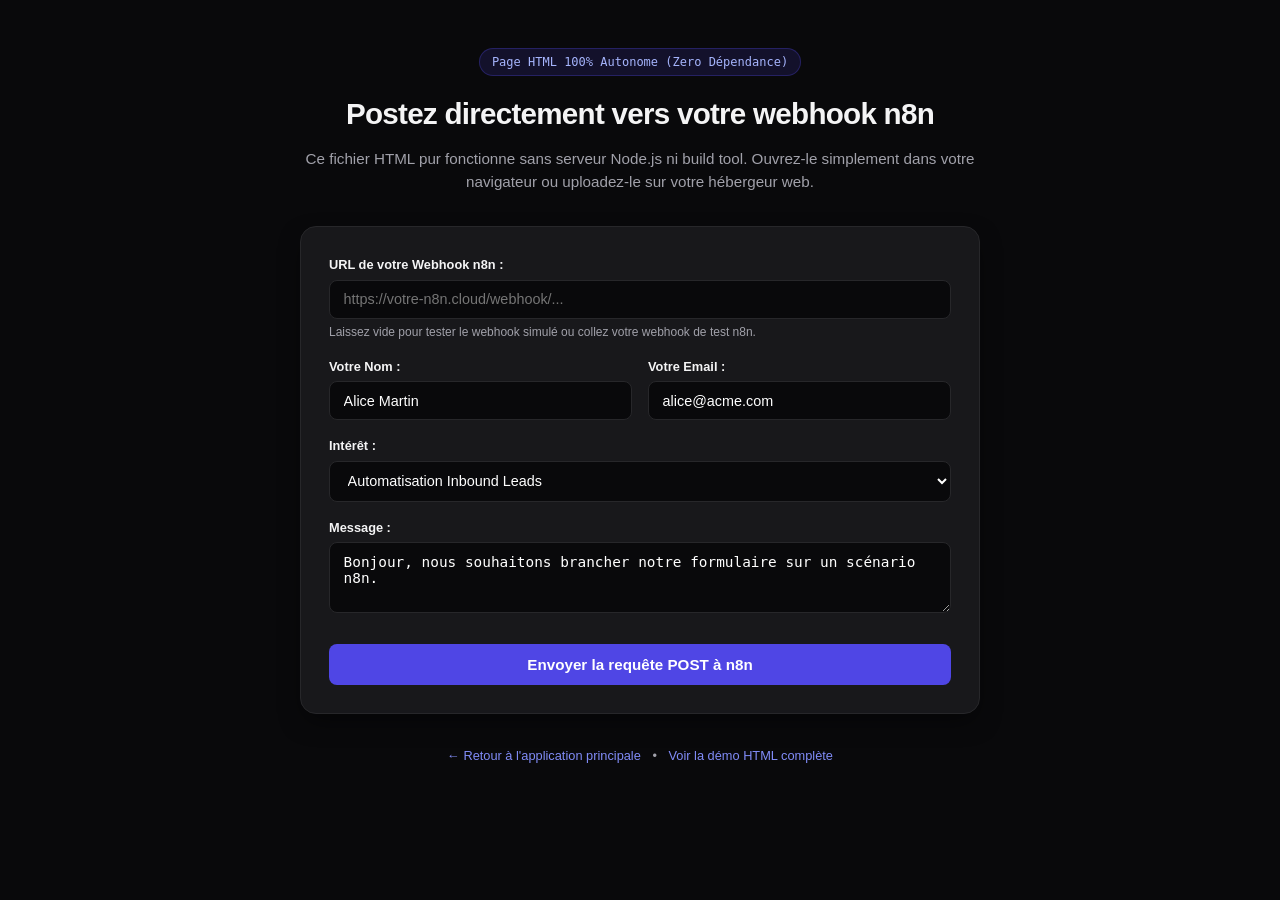
<file: public/webhook-landing.html>
<!DOCTYPE html>
<html lang="fr">
<head>
  <meta charset="UTF-8">
  <meta name="viewport" content="width=device-width, initial-scale=1.0">
  <title>Landing Page Statique — Prêt pour n8n</title>
  <style>
    :root {
      --bg: #09090b;
      --card: #18181b;
      --border: #27272a;
      --text: #f4f4f5;
      --text-muted: #a1a1aa;
      --primary: #4f46e5;
      --primary-hover: #6366f1;
      --success: #10b981;
    }
    * { box-sizing: border-box; margin: 0; padding: 0; }
    body {
      font-family: -apple-system, BlinkMacSystemFont, "Segoe UI", Roboto, Helvetica, Arial, sans-serif;
      background-color: var(--bg);
      color: var(--text);
      line-height: 1.5;
      padding: 0 1rem;
    }
    .container {
      max-width: 680px;
      margin: 3rem auto;
    }
    .header {
      text-align: center;
      margin-bottom: 2rem;
    }
    .badge {
      display: inline-block;
      font-size: 0.75rem;
      font-family: monospace;
      padding: 0.25rem 0.75rem;
      border-radius: 9999px;
      background: rgba(79, 70, 229, 0.15);
      color: #a5b4fc;
      border: 1px solid rgba(79, 70, 229, 0.3);
      margin-bottom: 1rem;
    }
    h1 {
      font-size: 1.85rem;
      font-weight: 800;
      letter-spacing: -0.025em;
      margin-bottom: 0.75rem;
    }
    p.lead {
      color: var(--text-muted);
      font-size: 0.95rem;
    }
    .card {
      background: var(--card);
      border: 1px solid var(--border);
      border-radius: 1rem;
      padding: 1.75rem;
      box-shadow: 0 10px 25px -5px rgba(0, 0, 0, 0.5);
    }
    .form-group {
      margin-bottom: 1rem;
    }
    label {
      display: block;
      font-size: 0.8rem;
      font-weight: 600;
      margin-bottom: 0.35rem;
      color: var(--text);
    }
    input, select, textarea {
      width: 100%;
      background: #09090b;
      border: 1px solid var(--border);
      border-radius: 0.5rem;
      padding: 0.65rem 0.85rem;
      color: #fff;
      font-size: 0.9rem;
      outline: none;
      transition: border-color 0.2s;
    }
    input:focus, select:focus, textarea:focus {
      border-color: var(--primary);
    }
    .grid {
      display: grid;
      grid-template-columns: 1fr 1fr;
      gap: 1rem;
    }
    @media (max-width: 540px) {
      .grid { grid-template-columns: 1fr; }
    }
    button.btn-submit {
      width: 100%;
      background: var(--primary);
      color: white;
      border: none;
      padding: 0.75rem 1rem;
      border-radius: 0.5rem;
      font-size: 0.95rem;
      font-weight: 600;
      cursor: pointer;
      margin-top: 0.5rem;
      transition: background-color 0.2s, transform 0.1s;
    }
    button.btn-submit:hover {
      background: var(--primary-hover);
    }
    button.btn-submit:active {
      transform: scale(0.99);
    }
    button:disabled {
      opacity: 0.6;
      cursor: not-allowed;
    }
    #resultBox {
      display: none;
      margin-top: 1.5rem;
      background: #000;
      border: 1px solid var(--border);
      border-radius: 0.5rem;
      padding: 1rem;
      font-family: monospace;
      font-size: 0.8rem;
      color: #34d399;
      white-space: pre-wrap;
      word-break: break-all;
    }
    .footer-links {
      text-align: center;
      margin-top: 2rem;
      font-size: 0.8rem;
      color: var(--text-muted);
    }
    .footer-links a {
      color: #818cf8;
      text-decoration: none;
      margin: 0 0.5rem;
    }
    .footer-links a:hover {
      text-decoration: underline;
    }
  </style>
</head>
<body>

  <div class="container">
    <div class="header">
      <div class="badge">Page HTML 100% Autonome (Zero Dépendance)</div>
      <h1>Postez directement vers votre webhook n8n</h1>
      <p class="lead">Ce fichier HTML pur fonctionne sans serveur Node.js ni build tool. Ouvrez-le simplement dans votre navigateur ou uploadez-le sur votre hébergeur web.</p>
    </div>

    <div class="card">
      <form id="contactForm">
        <!-- Configuration de l'URL n8n -->
        <div class="form-group">
          <label for="n8n_url">URL de votre Webhook n8n :</label>
          <input type="url" id="n8n_url" placeholder="https://votre-n8n.cloud/webhook/..." />
          <small style="color: var(--text-muted); font-size: 0.75rem; display:block; margin-top: 4px;">
            Laissez vide pour tester le webhook simulé ou collez votre webhook de test n8n.
          </small>
        </div>

        <div class="grid">
          <div class="form-group">
            <label for="fullName">Votre Nom :</label>
            <input type="text" id="fullName" required placeholder="Alice Martin" value="Alice Martin" />
          </div>
          <div class="form-group">
            <label for="email">Votre Email :</label>
            <input type="email" id="email" required placeholder="alice@acme.com" value="alice@acme.com" />
          </div>
        </div>

        <div class="form-group">
          <label for="service">Intérêt :</label>
          <select id="service">
            <option value="automatisation_leads">Automatisation Inbound Leads</option>
            <option value="enrichissement">Enrichissement de données</option>
            <option value="ia_agent">Agent IA & Orchestration</option>
          </select>
        </div>

        <div class="form-group">
          <label for="comments">Message :</label>
          <textarea id="comments" rows="3" placeholder="Votre message...">Bonjour, nous souhaitons brancher notre formulaire sur un scénario n8n.</textarea>
        </div>

        <button type="submit" id="submitBtn" class="btn-submit">
          Envoyer la requête POST à n8n
        </button>
      </form>

      <div id="resultBox"></div>
    </div>

    <div class="footer-links">
      <a href="./">&larr; Retour à l'application principale</a>
      <span>&bull;</span>
      <a href="static-demo.html">Voir la démo HTML complète</a>
    </div>
  </div>

  <script>
    const form = document.getElementById('contactForm');
    const resultBox = document.getElementById('resultBox');
    const submitBtn = document.getElementById('submitBtn');

    form.addEventListener('submit', async function(e) {
      e.preventDefault();

      const webhookUrl = document.getElementById('n8n_url').value.trim();
      const payload = {
        event: 'n8n_form_submitted',
        fullName: document.getElementById('fullName').value,
        email: document.getElementById('email').value,
        service: document.getElementById('service').value,
        comments: document.getElementById('comments').value,
        date: new Date().toISOString()
      };

      submitBtn.disabled = true;
      submitBtn.innerText = 'Envoi en cours...';
      resultBox.style.display = 'block';
      resultBox.style.color = '#fbbf24';
      resultBox.innerText = 'POST en cours vers n8n...';

      try {
        let responseJson;

        if (!webhookUrl) {
          throw new Error('renseignez l\'URL du webhook n8n.');
        }

        // Envoi direct du navigateur vers n8n (pas de serveur : le webhook n8n doit autoriser CORS)
        const res = await fetch(webhookUrl, {
          method: 'POST',
          headers: { 'Content-Type': 'application/json' },
          body: JSON.stringify(payload)
        });
        const text = await res.text();
        try { responseJson = JSON.parse(text); } catch { responseJson = { message: text }; }

        resultBox.style.color = '#34d399';
        resultBox.innerText = 'Succès !\n' + JSON.stringify(responseJson, null, 2);
      } catch (error) {
        resultBox.style.color = '#f87171';
        resultBox.innerText = 'Erreur lors de l\'envoi : ' + error.message;
      } finally {
        submitBtn.disabled = false;
        submitBtn.innerText = 'Envoyer la requête POST à n8n';
      }
    });
  </script>
</body>
</html>
</file>
